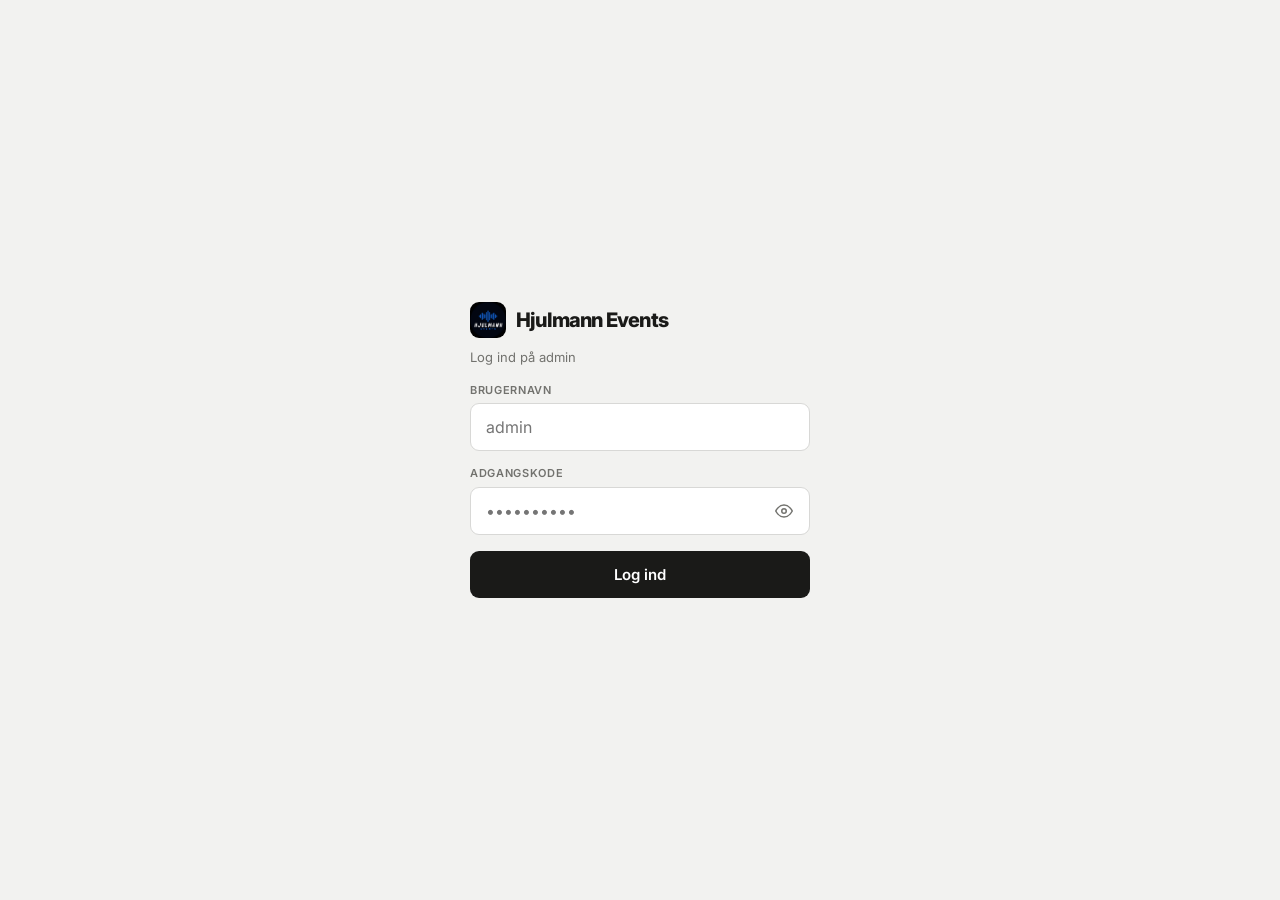
<file: admin.html>
<!doctype html>
<html lang="da">
<head>
<meta charset="utf-8" />
<meta name="viewport" content="width=device-width,initial-scale=1,maximum-scale=1,minimum-scale=1,user-scalable=no,viewport-fit=cover" />
<title>Hjulmann Events</title>
<link rel="apple-touch-icon" href="logo.png" />
<link rel="icon" href="logo.png" type="image/png" />
<meta name="apple-mobile-web-app-capable" content="yes" />
<meta name="apple-mobile-web-app-status-bar-style" content="black-translucent" />
<meta name="apple-mobile-web-app-title" content="Hjulmann Events" />
<link rel="preconnect" href="https://fonts.googleapis.com">
<link rel="stylesheet" href="https://fonts.googleapis.com/css2?family=Inter:wght@400;500;600;700;800&display=swap">

<style>
*,*::before,*::after{box-sizing:border-box;margin:0;padding:0;}
:root{
  --bg:#f2f2f0;
  --surface:#ffffff;
  --surface2:#f8f8f7;
  --border:#e8e8e6;
  --border2:#d8d8d6;
  --text:#1a1a18;
  --text2:#3a3a38;
  --muted:#72726e;
  --muted2:#adadaa;
  --accent:#1a1a18;
  --accent2:#2e2e2c;
  --green:#059669;
  --green-bg:#ecfdf5;
  --green-border:#a7f3d0;
  --red:#dc2626;
  --red-bg:#fef2f2;
  --red-border:#fecaca;
  --blue:#2563eb;
  --shadow-sm:0 1px 3px rgba(0,0,0,.06),0 1px 2px rgba(0,0,0,.04);
  --shadow:0 4px 12px rgba(0,0,0,.08),0 1px 3px rgba(0,0,0,.05);
  --shadow-lg:0 12px 40px rgba(0,0,0,.12),0 4px 12px rgba(0,0,0,.06);
  --radius:14px;
  --radius-sm:9px;
  --radius-xs:6px;
}
html{-webkit-tap-highlight-color:transparent;overflow-x:hidden;}
body{font-family:'Inter',system-ui,sans-serif;background:var(--bg);color:var(--text);font-size:14px;line-height:1.5;min-height:100vh;-webkit-font-smoothing:antialiased;overflow-x:hidden;touch-action:pan-y;-webkit-user-select:none;user-select:none;}

/* ── Lock ── */
#lock{position:fixed;inset:0;background:var(--bg);display:flex;align-items:center;justify-content:center;z-index:9999;padding:24px;}
#lock-box{width:100%;max-width:340px;display:flex;flex-direction:column;gap:14px;}
#lock-logo-wrap{display:flex;align-items:center;gap:10px;margin-bottom:4px;}
#lock-logo-img{width:36px;height:36px;border-radius:9px;}
#lock-logo{font-size:20px;font-weight:800;letter-spacing:-.04em;}
#lock-sub{font-size:13px;color:var(--muted);margin-top:-8px;}
.lock-field{display:flex;flex-direction:column;gap:5px;}
.lock-field label{font-size:11px;font-weight:600;color:var(--muted);letter-spacing:.06em;text-transform:uppercase;}
#lock-user,#lock-input{background:var(--surface);border:1.5px solid var(--border2);border-radius:var(--radius-sm);padding:13px 15px;font-size:16px;font-family:inherit;outline:none;width:100%;color:var(--text);transition:border-color .15s;}
#lock-user:focus,#lock-input:focus{border-color:var(--accent);}
#lock-err{color:var(--red);font-size:12px;display:none;background:var(--red-bg);padding:9px 12px;border-radius:var(--radius-xs);border:1px solid var(--red-border);}
#lock-btn{background:var(--accent);color:#fff;border:none;border-radius:var(--radius-sm);padding:14px;font-size:15px;font-weight:600;cursor:pointer;font-family:inherit;transition:background .15s;margin-top:2px;}
#lock-btn:active{background:var(--accent2);}
#lock-pw-wrap{position:relative;display:flex;align-items:center;}
#lock-pw-wrap #lock-input{padding-right:46px;}
#lock-eye{position:absolute;right:13px;background:none;border:none;cursor:pointer;color:var(--muted);padding:4px;display:flex;align-items:center;}

/* ── Header ── */
header{padding:0 max(16px,env(safe-area-inset-right)) 0 max(16px,env(safe-area-inset-left));padding-top:max(env(safe-area-inset-top),16px);display:flex;align-items:center;justify-content:space-between;min-height:calc(52px + max(env(safe-area-inset-top),16px));position:sticky;top:0;background:rgba(242,242,240,.96);backdrop-filter:blur(20px);-webkit-backdrop-filter:blur(20px);z-index:20;border-bottom:1px solid var(--border);}
.logo-wrap{display:flex;align-items:center;gap:8px;}
.logo-img{width:26px;height:26px;border-radius:7px;}
.logo{font-size:14px;font-weight:700;letter-spacing:-.025em;}
.logo span{color:var(--muted);font-weight:400;}
.header-actions{display:flex;gap:6px;flex-shrink:0;}

/* ── Tabs ── */
.tabs{display:flex;padding:0 16px;border-bottom:1px solid var(--border);background:rgba(242,242,240,.96);backdrop-filter:blur(20px);-webkit-backdrop-filter:blur(20px);position:sticky;top:calc(52px + max(env(safe-area-inset-top),16px));z-index:19;}
.tab-btn{padding:10px 11px;font-size:13px;font-weight:500;color:var(--muted);border:none;background:none;cursor:pointer;border-bottom:2px solid transparent;margin-bottom:-1px;display:flex;align-items:center;gap:5px;font-family:inherit;transition:color .15s;}
.tab-btn.active{color:var(--text);border-bottom-color:var(--text);}
.badge{border-radius:100px;font-size:10px;font-weight:700;min-width:17px;height:17px;display:inline-flex;align-items:center;justify-content:center;padding:0 5px;}
.badge-dark{background:var(--text);color:#fff;}
.badge-muted{background:var(--border);color:var(--muted);}

/* ── Main ── */
main{padding:16px;padding-bottom:calc(32px + max(env(safe-area-inset-bottom),16px));max-width:860px;width:100%;margin:0 auto;}
.tab-panel{display:none;}
.tab-panel.active{display:block;}

/* ── Buttons ── */
.btn{background:var(--surface);border:1px solid var(--border);color:var(--text);padding:9px 14px;border-radius:var(--radius-sm);font-size:13px;font-weight:500;cursor:pointer;display:inline-flex;align-items:center;gap:5px;font-family:inherit;transition:background .12s,border-color .12s;box-shadow:var(--shadow-sm);}
.btn:active{background:var(--surface2);}
.btn-dark{background:var(--accent);color:#fff;border-color:var(--accent);box-shadow:0 2px 8px rgba(0,0,0,.18);}
.btn-dark:active{background:var(--accent2);}
.btn-sm{padding:7px 12px;font-size:12px;border-radius:var(--radius-xs);}
.btn-ghost{border-color:transparent;background:none;box-shadow:none;}
.btn-ghost:active{background:var(--surface2);}
.btn-danger{color:var(--red);background:var(--red-bg);border-color:var(--red-border);box-shadow:none;}
.btn-green{color:var(--green);background:var(--green-bg);border-color:var(--green-border);box-shadow:none;}

/* ── Stat cards ── */
.stat-grid{display:grid;grid-template-columns:repeat(3,1fr);gap:10px;margin-bottom:20px;}
.stat-card{background:var(--surface);border:1px solid var(--border);border-radius:var(--radius);padding:18px 18px 16px;box-shadow:var(--shadow-sm);}
.stat-card .s-icon{font-size:20px;margin-bottom:10px;}
.stat-card .val{font-size:28px;font-weight:800;letter-spacing:-.05em;line-height:1;}
.stat-card .lbl{font-size:11px;color:var(--muted);margin-top:5px;font-weight:500;}
.stat-card.accent{background:var(--accent);color:#fff;border-color:var(--accent);box-shadow:0 4px 16px rgba(0,0,0,.2);}
.stat-card.accent .lbl{color:rgba(255,255,255,.5);}

/* ── Next event hero ── */
.next-hero{background:var(--accent);color:#fff;border-radius:var(--radius);padding:20px;margin-bottom:18px;cursor:pointer;box-shadow:0 4px 20px rgba(0,0,0,.2);display:flex;justify-content:space-between;align-items:center;gap:12px;transition:transform .12s;}
.next-hero:active{transform:scale(.99);}
.next-hero .nh-eyebrow{font-size:10px;font-weight:700;letter-spacing:.1em;text-transform:uppercase;opacity:.5;margin-bottom:7px;}
.next-hero .nh-name{font-size:19px;font-weight:800;letter-spacing:-.03em;margin-bottom:4px;}
.next-hero .nh-sub{font-size:13px;opacity:.6;}
.next-hero .nh-right{text-align:right;flex-shrink:0;}
.next-hero .nh-days{font-size:36px;font-weight:800;letter-spacing:-.05em;line-height:1;}
.next-hero .nh-days-lbl{font-size:10px;opacity:.5;margin-top:1px;}
.next-hero .nh-price{font-size:13px;opacity:.65;margin-top:8px;}

/* ── Section header ── */
.section-head{font-size:11px;font-weight:700;color:var(--muted);letter-spacing:.08em;text-transform:uppercase;margin-bottom:10px;}

/* ── Toolbar ── */
.toolbar{display:flex;align-items:center;gap:8px;margin-bottom:14px;flex-wrap:wrap;}
.toolbar-left{flex:1;display:flex;align-items:center;gap:7px;}
.search-wrap{position:relative;}
.search-icon{position:absolute;left:11px;top:50%;transform:translateY(-50%);color:var(--muted2);pointer-events:none;font-size:14px;}
.search-wrap input{background:var(--surface);border:1px solid var(--border);border-radius:var(--radius-sm);padding:8px 11px 8px 32px;font-size:14px;font-family:inherit;color:var(--text);outline:none;width:190px;box-shadow:var(--shadow-sm);}
.search-wrap input:focus{border-color:var(--accent);}
.filter-select{background:var(--surface);border:1px solid var(--border);border-radius:var(--radius-sm);padding:8px 11px;font-size:14px;font-family:inherit;color:var(--text);outline:none;appearance:none;cursor:pointer;box-shadow:var(--shadow-sm);}
.inq-count-lbl{font-size:12px;color:var(--muted);margin-left:auto;}

/* ── Inquiry cards ── */
.inq-card{background:var(--surface);border:1px solid var(--border);border-radius:var(--radius);margin-bottom:10px;overflow:hidden;box-shadow:var(--shadow-sm);transition:box-shadow .15s;}
.inq-card.unread{border-left:3px solid var(--text);}
.inq-header{padding:16px;cursor:pointer;}
.inq-top{display:flex;align-items:flex-start;justify-content:space-between;gap:8px;margin-bottom:8px;}
.inq-name{font-weight:700;font-size:16px;letter-spacing:-.025em;}
.inq-time{font-size:11px;color:var(--muted2);flex-shrink:0;margin-top:2px;}
.inq-badges{display:flex;gap:5px;align-items:center;flex-wrap:wrap;margin-bottom:10px;}
.pill{font-size:10px;font-weight:700;padding:3px 8px;border-radius:100px;border:1px solid var(--border);color:var(--muted);background:var(--surface2);letter-spacing:.04em;text-transform:uppercase;}
.pill.new{background:var(--text);color:#fff;border-color:var(--text);}
.inq-meta{display:grid;grid-template-columns:1fr 1fr;gap:8px;margin-bottom:12px;}
.inq-meta-item .lbl{font-size:10px;font-weight:600;color:var(--muted2);text-transform:uppercase;letter-spacing:.06em;}
.inq-meta-item .val{font-size:13px;font-weight:500;color:var(--text);margin-top:1px;}
.inq-actions{display:flex;gap:7px;padding-top:12px;border-top:1px solid var(--border);}
.inq-actions .btn{flex:1;justify-content:center;font-size:13px;}

.inq-body{display:none;border-top:1px solid var(--border);padding:16px;background:var(--surface2);}
.inq-body.open{display:block;}
.det-section{margin-bottom:16px;}
.det-section:last-child{margin-bottom:0;}
.det-section h4{font-size:10px;font-weight:700;color:var(--muted);letter-spacing:.08em;text-transform:uppercase;margin-bottom:10px;}
.det-grid{display:grid;grid-template-columns:1fr 1fr;gap:10px;}
.det-field label{font-size:10px;color:var(--muted2);font-weight:600;letter-spacing:.04em;text-transform:uppercase;}
.det-field .val{font-size:14px;font-weight:500;margin-top:2px;}
.det-field .val a{color:inherit;text-decoration:underline;text-underline-offset:3px;}
.msg-box{background:var(--surface);border:1px solid var(--border);border-radius:var(--radius-xs);padding:12px;font-size:13px;color:var(--text2);white-space:pre-wrap;line-height:1.6;}
.action-row{display:flex;gap:7px;padding-top:14px;border-top:1px solid var(--border);align-items:center;flex-wrap:wrap;}
.price-wrap{margin-left:auto;display:flex;align-items:center;gap:6px;}
.price-wrap label{font-size:12px;color:var(--muted);}
.price-input{background:var(--surface);border:1px solid var(--border);border-radius:var(--radius-xs);padding:6px 10px;font-size:13px;font-family:inherit;color:var(--text);outline:none;width:85px;text-align:right;}
.price-input:focus{border-color:var(--text);}

/* ── Events table ── */
.evt-table{background:var(--surface);border:1px solid var(--border);border-radius:var(--radius);overflow:hidden;box-shadow:var(--shadow-sm);}
.evt-table-head{display:grid;grid-template-columns:88px 1fr 90px 100px 88px;padding:10px 16px;border-bottom:1px solid var(--border);background:var(--surface2);}
.evt-table-head span{font-size:10px;font-weight:700;color:var(--muted2);letter-spacing:.07em;text-transform:uppercase;}
.evt-row{display:grid;grid-template-columns:88px 1fr 90px 100px 88px;padding:14px 16px;border-bottom:1px solid var(--border);cursor:pointer;align-items:center;transition:background .1s;}
.evt-row:last-child{border-bottom:none;}
.evt-row:active{background:var(--surface2);}
.evt-row .date{font-size:12px;color:var(--muted);font-variant-numeric:tabular-nums;}
.evt-row .ename{font-size:14px;font-weight:600;letter-spacing:-.01em;}
.evt-row .esub{font-size:11px;color:var(--muted);margin-top:1px;}
.evt-row .etype{font-size:12px;color:var(--muted);}
.evt-row .etime{font-size:12px;color:var(--muted);font-variant-numeric:tabular-nums;}
.evt-row .eprice{font-size:13px;font-weight:700;text-align:right;letter-spacing:-.02em;}

/* ── Event detail full page ── */
.evt-detail-page{position:fixed;inset:0;background:var(--bg);z-index:50;transform:translateX(100%);transition:transform .3s cubic-bezier(.4,0,.2,1);overflow-y:auto;-webkit-overflow-scrolling:touch;}
.evt-detail-page.open{transform:translateX(0);}
.edp-nav{position:sticky;top:0;padding:0 16px;padding-top:env(safe-area-inset-top);height:calc(52px + env(safe-area-inset-top));display:flex;align-items:center;justify-content:space-between;border-bottom:1px solid var(--border);background:rgba(242,242,240,.88);backdrop-filter:blur(16px);-webkit-backdrop-filter:blur(16px);z-index:2;}
.edp-back{display:flex;align-items:center;gap:6px;font-size:15px;font-weight:600;color:var(--text);background:none;border:none;cursor:pointer;padding:0;}
.edp-back svg{color:var(--blue);}
.edp-actions{display:flex;gap:7px;}
.edp-hero{padding:22px 20px 18px;border-bottom:1px solid var(--border);}
.edp-hero .type-pill{display:inline-block;font-size:10px;font-weight:700;letter-spacing:.08em;text-transform:uppercase;color:var(--muted);background:var(--surface2);border:1px solid var(--border);border-radius:100px;padding:3px 10px;margin-bottom:10px;}
.edp-hero h2{font-size:26px;font-weight:800;letter-spacing:-.04em;margin-bottom:4px;}
.edp-hero .loc{font-size:14px;color:var(--muted);}
.edp-stats{display:grid;grid-template-columns:repeat(3,1fr);gap:1px;background:var(--border);border-top:1px solid var(--border);border-bottom:1px solid var(--border);}
.edp-stat{background:var(--surface);padding:14px 14px;display:flex;flex-direction:column;gap:3px;}
.edp-stat .s-lbl{font-size:10px;font-weight:700;letter-spacing:.07em;text-transform:uppercase;color:var(--muted2);}
.edp-stat .s-val{font-size:17px;font-weight:700;letter-spacing:-.025em;}
.edp-body{padding:16px;display:flex;flex-direction:column;gap:12px;}
.det-sec{background:var(--surface);border:1px solid var(--border);border-radius:var(--radius);overflow:hidden;box-shadow:var(--shadow-sm);}
.det-sec-head{padding:13px 16px;border-bottom:1px solid var(--border);background:var(--surface2);}
.det-sec-head h4{font-size:10px;font-weight:700;letter-spacing:.08em;text-transform:uppercase;color:var(--muted);}
.det-sec-body{padding:16px;display:grid;gap:13px;}
.nf{display:flex;flex-direction:column;gap:5px;}
.nf label{font-size:10px;color:var(--muted2);font-weight:700;letter-spacing:.06em;text-transform:uppercase;}
.nf .big-val{font-size:16px;font-weight:600;letter-spacing:-.015em;}
.nf input,.nf textarea{background:var(--surface2);border:1.5px solid var(--border);border-radius:var(--radius-xs);padding:10px 12px;font-size:16px;font-family:inherit;color:var(--text);outline:none;resize:none;width:100%;}
.nf input:focus,.nf textarea:focus{border-color:var(--accent);background:var(--surface);}
.two-col{display:grid;grid-template-columns:1fr 1fr;gap:10px;}
.edp-footer{padding:14px 16px;padding-bottom:calc(14px + env(safe-area-inset-bottom));display:flex;gap:8px;border-top:1px solid var(--border);background:var(--surface);position:sticky;bottom:0;}
.edp-footer .btn{flex:1;justify-content:center;padding:12px;}

/* ── Empty state ── */
.empty{text-align:center;padding:64px 24px;color:var(--muted);}
.empty .empty-icon{font-size:36px;margin-bottom:14px;opacity:.4;}
.empty h3{font-size:16px;font-weight:700;color:var(--text);margin-bottom:6px;}
.empty p{font-size:13px;line-height:1.5;}

/* ── Modal ── */
.overlay{position:fixed;inset:0;background:rgba(0,0,0,.45);z-index:100;display:none;align-items:flex-end;justify-content:center;padding:0;}
.overlay.open{display:flex;}
@media(min-width:600px){.overlay{align-items:center;padding:16px;}}
.modal{background:var(--surface);border-radius:var(--radius) var(--radius) 0 0;width:100%;max-width:520px;max-height:92vh;overflow-y:auto;box-shadow:var(--shadow-lg);padding-bottom:env(safe-area-inset-bottom);}
@media(min-width:600px){.modal{border-radius:var(--radius);}}
.modal-drag{width:36px;height:4px;background:var(--border2);border-radius:2px;margin:12px auto 0;}
@media(min-width:600px){.modal-drag{display:none;}}
.modal-head{padding:16px 20px 14px;border-bottom:1px solid var(--border);display:flex;align-items:center;justify-content:space-between;}
.modal-head h2{font-size:17px;font-weight:700;letter-spacing:-.025em;}
.modal-body{padding:18px 20px;display:grid;gap:12px;}
.modal-foot{padding:14px 20px;border-top:1px solid var(--border);display:flex;justify-content:flex-end;gap:8px;background:var(--surface2);}
.form-row{display:grid;grid-template-columns:1fr 1fr;gap:11px;}
.fg{display:flex;flex-direction:column;gap:5px;}
.fg.full{grid-column:1/-1;}
.fg label{font-size:10px;font-weight:700;color:var(--muted);letter-spacing:.07em;text-transform:uppercase;}
.fg input,.fg select,.fg textarea{background:var(--surface2);border:1.5px solid var(--border);border-radius:var(--radius-xs);padding:10px 12px;font-size:16px;font-family:inherit;color:var(--text);outline:none;appearance:none;resize:vertical;transition:border-color .15s;}
.fg input:focus,.fg select:focus,.fg textarea:focus{border-color:var(--accent);background:var(--surface);}

input,textarea,select,.msg-box,.val a{-webkit-user-select:text;user-select:text;}

/* ── Toast ── */
.toast{position:fixed;bottom:calc(28px + env(safe-area-inset-bottom));left:50%;transform:translateX(-50%) translateY(80px);background:var(--text);color:#fff;padding:11px 20px;border-radius:100px;font-size:13px;font-weight:600;z-index:200;transition:transform .22s cubic-bezier(.4,0,.2,1);pointer-events:none;box-shadow:var(--shadow-lg);white-space:nowrap;}
.toast.show{transform:translateX(-50%) translateY(0);}

/* ── Responsive ── */
@media(max-width:680px){
  .stat-grid{grid-template-columns:1fr 1fr;}
  .stat-grid .stat-card:last-child{grid-column:1/-1;}
  .two-col{grid-template-columns:1fr;}
  .evt-table-head,.evt-row{grid-template-columns:70px 1fr 80px;}
  .evt-table-head span:nth-child(n+4),.evt-row>*:nth-child(n+4){display:none;}
  main,header,.tabs{padding-left:16px;padding-right:16px;}
  .search-wrap input{width:150px;}
  .det-grid{grid-template-columns:1fr;}
  .form-row{grid-template-columns:1fr;}
  .modal-body{padding:16px;}
  .modal-head{padding:14px 16px 12px;}
  .modal-foot{padding:12px 16px;}
}
</style>

<!-- Lock screen -->
<div id="lock">
  <div id="lock-box">
    <div id="lock-logo-wrap">
      <img src="logo.png" id="lock-logo-img" />
      <div id="lock-logo">Hjulmann Events</div>
    </div>
    <p id="lock-sub">Log ind på admin</p>
    <div class="lock-field">
      <label>Brugernavn</label>
      <input id="lock-user" type="text" placeholder="admin" onkeydown="if(event.key==='Enter')document.getElementById('lock-input').focus()" autocomplete="username" autocorrect="off" autocapitalize="none" spellcheck="false" />
    </div>
    <div class="lock-field">
      <label>Adgangskode</label>
      <div id="lock-pw-wrap">
        <input id="lock-input" type="password" placeholder="••••••••••" onkeydown="if(event.key==='Enter')checkPw()" autocomplete="current-password" autocorrect="off" autocapitalize="none" spellcheck="false" />
        <button id="lock-eye" type="button" onclick="var i=document.getElementById('lock-input');i.type=i.type==='password'?'text':'password';this.innerHTML=i.type==='password'?'<svg width=18 height=18 viewBox=\'0 0 24 24\' fill=\'none\' stroke=\'currentColor\' stroke-width=\'2\'><path d=\'M1 12s4-8 11-8 11 8 11 8-4 8-11 8-11-8-11-8z\'/><circle cx=\'12\' cy=\'12\' r=\'3\'/></svg>':'<svg width=18 height=18 viewBox=\'0 0 24 24\' fill=\'none\' stroke=\'currentColor\' stroke-width=\'2\'><path d=\'M17.94 17.94A10.07 10.07 0 0112 20c-7 0-11-8-11-8a18.45 18.45 0 015.06-5.94M9.9 4.24A9.12 9.12 0 0112 4c7 0 11 8 11 8a18.5 18.5 0 01-2.16 3.19m-6.72-1.07a3 3 0 11-4.24-4.24\'/><line x1=\'1\' y1=\'1\' x2=\'23\' y2=\'23\'/></svg>';" aria-label="Vis adgangskode">
          <svg width="18" height="18" viewBox="0 0 24 24" fill="none" stroke="currentColor" stroke-width="2"><path d="M1 12s4-8 11-8 11 8 11 8-4 8-11 8-11-8-11-8z"/><circle cx="12" cy="12" r="3"/></svg>
        </button>
      </div>
    </div>
    <div id="lock-err">Forkert brugernavn eller adgangskode</div>
    <button id="lock-btn" onclick="checkPw()">Log ind</button>
  </div>
</div>
<script>(function(){if(localStorage.getItem('hja')==='1')document.getElementById('lock').style.display='none';window.checkPw=function(){var u=document.getElementById('lock-user').value.trim();var p=document.getElementById('lock-input').value;if(u==='admin'&&p==='Alexander281i'){localStorage.setItem('hja','1');document.getElementById('lock').style.display='none';}else{var e=document.getElementById('lock-err');e.style.display='block';document.getElementById('lock-input').focus();}};})();</script>

<header>
  <div class="logo-wrap">
    <img src="logo.png" class="logo-img" />
    <div class="logo">Hjulmann <span>admin</span></div>
  </div>
  <div class="header-actions">
    <button class="btn btn-sm" onclick="openQuickModal()">⚡</button>
    <button class="btn btn-sm" onclick="openModal()">+ Forespørgsel</button>
    <button class="btn btn-dark btn-sm" onclick="openEvtModal()">+ Aftale</button>
  </div>
</header>

<div class="tabs">
  <button class="tab-btn active" onclick="switchTab('overblik',this)">Overblik</button>
  <button class="tab-btn" onclick="switchTab('forespoergsler',this)">Forespørgsler <span class="badge badge-dark" id="bf">0</span></button>
  <button class="tab-btn" onclick="switchTab('events',this)">Kommende <span class="badge badge-muted" id="be">0</span></button>
</div>

<main>
  <div class="tab-panel active" id="tab-overblik">
    <div class="stat-grid" id="stat-grid"></div>
    <div id="overview-list"></div>
  </div>

  <div class="tab-panel" id="tab-forespoergsler">
    <div class="toolbar">
      <div class="toolbar-left">
        <div class="search-wrap">
          <span class="search-icon">⌕</span>
          <input id="search-inq" placeholder="Søg navn, sted..." oninput="renderInquiries()" />
        </div>
        <select class="filter-select" id="filter-type" onchange="renderInquiries()">
          <option value="">Alle typer</option>
          <option>Bryllup</option><option>Fødselsdag</option><option>Konfirmation</option>
          <option>Firmafest</option><option>Privatfest</option><option>Andet</option>
        </select>
      </div>
      <span class="inq-count-lbl" id="inq-count"></span>
    </div>
    <div id="inq-list"></div>
  </div>

  <div class="tab-panel" id="tab-events">
    <div class="toolbar">
      <div class="toolbar-left">
        <div class="search-wrap">
          <span class="search-icon">⌕</span>
          <input id="search-evt" placeholder="Søg events..." oninput="renderEvents()" />
        </div>
      </div>
      <span class="inq-count-lbl" id="evt-count"></span>
    </div>
    <div id="evt-list"></div>
  </div>
</main>

<!-- Send tilbud modal -->
<div class="overlay" id="overlay-offer" onclick="if(event.target.id==='overlay-offer')closeOfferModal()">
  <div class="modal">
    <div class="modal-drag"></div>
    <div class="modal-head">
      <h2>Send tilbud til kunde</h2>
      <button class="btn btn-ghost btn-sm" onclick="closeOfferModal()">✕</button>
    </div>
    <div class="modal-body">
      <div class="fg"><label>Kunde</label><div id="offer-to" style="font-size:14px;font-weight:600;padding:4px 0;"></div></div>
      <div class="fg"><label>Pris (kr) *</label><input id="offer-price" type="number" placeholder="0" oninput="updateOfferMsg()" /></div>
      <div class="fg"><label>Besked til kunden</label><textarea id="offer-msg" rows="4" placeholder="Hej! Tak for din forespørgsel. Jeg kan tilbyde dig..."></textarea></div>
    </div>
    <div class="modal-foot">
      <button class="btn" onclick="closeOfferModal()">Annuller</button>
      <button class="btn btn-dark" onclick="sendOffer()">Åbn mail →</button>
    </div>
  </div>
</div>

<!-- Hurtig aftale modal -->
<div class="overlay" id="overlay-quick" onclick="if(event.target.id==='overlay-quick')closeQuickModal()">
  <div class="modal">
    <div class="modal-drag"></div>
    <div class="modal-head">
      <h2>⚡ Hurtig aftale</h2>
      <button class="btn btn-ghost btn-sm" onclick="closeQuickModal()">✕</button>
    </div>
    <div class="modal-body">
      <div class="fg"><label>Dato *</label><input id="q-date" type="date" /></div>
      <div class="fg"><label>Sted</label><input id="q-location" placeholder="By / venue" /></div>
      <div class="fg"><label>Honorar (kr)</label><input id="q-price" type="number" placeholder="0" /></div>
    </div>
    <div class="modal-foot">
      <button class="btn" onclick="closeQuickModal()">Annuller</button>
      <button class="btn btn-dark" onclick="addQuickEvent()">Opret</button>
    </div>
  </div>
</div>

<!-- Forespørgsel modal -->
<div class="overlay" id="overlay" onclick="overlayClick(event)">
  <div class="modal">
    <div class="modal-drag"></div>
    <div class="modal-head">
      <h2>Ny forespørgsel</h2>
      <button class="btn btn-ghost btn-sm" onclick="closeModal()">✕</button>
    </div>
    <div class="modal-body">
      <div class="form-row">
        <div class="fg"><label>Navn *</label><input id="m-name" placeholder="Fuldt navn" /></div>
        <div class="fg"><label>Email</label><input id="m-email" type="email" placeholder="din@email.dk" /></div>
      </div>
      <div class="form-row">
        <div class="fg"><label>Telefon</label><input id="m-phone" type="tel" placeholder="12 34 56 78" /></div>
        <div class="fg"><label>Eventtype</label><select id="m-type"><option>Bryllup</option><option>Fødselsdag</option><option>Konfirmation</option><option>Firmafest</option><option>Privatfest</option><option>Andet</option></select></div>
      </div>
      <div class="form-row">
        <div class="fg"><label>Dato</label><input id="m-date" type="date" /></div>
        <div class="fg"><label>Antal gæster</label><select id="m-guests"><option>0-50</option><option>50-100</option><option>100-200</option><option>200-400</option><option>400+</option></select></div>
      </div>
      <div class="fg full"><label>By / Venue</label><input id="m-location" placeholder="F.eks. Roskilde, Næstved..." /></div>
      <div class="fg full"><label>Besked</label><textarea id="m-msg" rows="3" placeholder="Tema, musikønsker, særlige øjeblikke..."></textarea></div>
    </div>
    <div class="modal-foot">
      <button class="btn" onclick="closeModal()">Annuller</button>
      <button class="btn btn-dark" onclick="addInquiry()">Tilføj forespørgsel</button>
    </div>
  </div>
</div>

<!-- Ny aftale modal -->
<div class="overlay" id="overlay-evt" onclick="overlayEvtClick(event)">
  <div class="modal">
    <div class="modal-drag"></div>
    <div class="modal-head">
      <h2>Ny aftale</h2>
      <button class="btn btn-ghost btn-sm" onclick="closeEvtModal()">✕</button>
    </div>
    <div class="modal-body">
      <div class="form-row">
        <div class="fg"><label>Navn *</label><input id="e-name" placeholder="Kundens navn" /></div>
        <div class="fg"><label>Eventtype</label><select id="e-type"><option>Bryllup</option><option>Fødselsdag</option><option>Konfirmation</option><option>Firmafest</option><option>Privatfest</option><option>Andet</option></select></div>
      </div>
      <div class="form-row">
        <div class="fg"><label>Dato *</label><input id="e-date" type="date" /></div>
        <div class="fg"><label>Antal gæster</label><select id="e-guests"><option>0-50</option><option>50-100</option><option>100-200</option><option>200-400</option><option>400+</option></select></div>
      </div>
      <div class="form-row">
        <div class="fg"><label>Starttid</label><input id="e-start" type="time" /></div>
        <div class="fg"><label>Sluttid</label><input id="e-end" type="time" /></div>
      </div>
      <div class="fg full"><label>Sted</label><input id="e-location" placeholder="By / venue" /></div>
      <div class="form-row">
        <div class="fg"><label>Honorar (kr)</label><input id="e-price" type="number" placeholder="0" /></div>
        <div class="fg"><label>Telefon</label><input id="e-phone" type="tel" placeholder="12 34 56 78" /></div>
      </div>
      <div class="fg full"><label>Email</label><input id="e-email" type="email" placeholder="kunde@email.dk" /></div>
    </div>
    <div class="modal-foot">
      <button class="btn" onclick="closeEvtModal()">Annuller</button>
      <button class="btn btn-dark" onclick="addEvent()">Opret aftale</button>
    </div>
  </div>
</div>

<div class="toast" id="toast"></div>

<!-- Event detail full page -->
<div class="evt-detail-page" id="evt-detail-page">
  <nav class="edp-nav">
    <button class="edp-back" onclick="closeEvtPage()">
      <svg width="20" height="20" viewBox="0 0 24 24" fill="none" stroke="currentColor" stroke-width="2.5"><path d="M19 12H5M12 5l-7 7 7 7"/></svg>
      Kommende
    </button>
    <div class="edp-actions" id="edp-actions"></div>
  </nav>
  <div id="edp-content"></div>
</div>

<script>
const SB_URL='https://sitfbsxwlxxxaacgaytl.supabase.co';
const SB_KEY='sb_publishable_ygZnlLYEjniY1MiDoSjYQA_Wp-o-zML';
const SB_H={'apikey':SB_KEY,'Authorization':'Bearer '+SB_KEY,'Content-Type':'application/json'};

async function sbGet(path){try{const r=await fetch(SB_URL+path,{headers:SB_H});return r.ok?r.json():[];}catch{return[];}}
async function sbPost(path,body){return fetch(SB_URL+path,{method:'POST',headers:{...SB_H,'Prefer':'return=representation'},body:JSON.stringify(body)});}
async function sbPatch(path,body){return fetch(SB_URL+path,{method:'PATCH',headers:{...SB_H,'Prefer':'return=representation'},body:JSON.stringify(body)});}
async function sbDelete(path){return fetch(SB_URL+path,{method:'DELETE',headers:SB_H});}

let data={inquiries:[],events:[]},openEvtId=null;

function uid(){return Math.random().toString(36).slice(2,10);}
function fmtDate(s,long){if(!s)return'–';const d=new Date(s+'T00:00:00');return long?d.toLocaleDateString('da-DK',{weekday:'long',day:'numeric',month:'long',year:'numeric'}):d.toLocaleDateString('da-DK',{day:'numeric',month:'short',year:'numeric'});}
function timeAgo(iso){const diff=Date.now()-new Date(iso).getTime();const h=Math.floor(diff/3600000);if(h<1)return'Lige nu';if(h<24)return h+'t siden';const d=Math.floor(h/24);return d===1?'I går':d+' dage siden';}
function daysUntil(s){if(!s)return null;const d=new Date(s+'T00:00:00');const t=new Date();t.setHours(0,0,0,0);return Math.round((d-t)/(86400000));}

function renderOverview(){
  const rev=data.events.reduce((s,e)=>s+(parseFloat(e.price)||0),0);
  const unread=data.inquiries.filter(i=>i.unread).length;
  const sorted=[...data.events].sort((a,b)=>(a.date||'').localeCompare(b.date||''));
  const next=sorted.find(e=>(daysUntil(e.date)??-1)>=0);

  document.getElementById('stat-grid').innerHTML=`
    <div class="stat-card accent">
      <div class="val">${data.events.length}</div>
      <div class="lbl">Kommende events</div>
    </div>
    <div class="stat-card">
      <div class="val">${data.inquiries.length}${unread?` <sup style="font-size:12px;color:var(--muted);font-weight:700"> +${unread}</sup>`:''}</div>
      <div class="lbl">Forespørgsler${unread?' · '+unread+' nye':''}</div>
    </div>
    <div class="stat-card">
      <div class="val" style="font-size:${rev>99999?'17px':rev>9999?'22px':'28px'}">${rev?rev.toLocaleString('da-DK')+' kr':'–'}</div>
      <div class="lbl">Samlet honorar</div>
    </div>
  `;

  const ovl=document.getElementById('overview-list');
  if(!sorted.length){
    ovl.innerHTML='<div class="empty"><div class="empty-icon">🎵</div><h3>Ingen kommende events</h3><p>Opret din første aftale med + Ny aftale.</p></div>';
    return;
  }

  let heroHtml='';
  if(next){
    const days=daysUntil(next.date);
    heroHtml=`
      <div class="next-hero" onclick="goToEvent('${next.id}')">
        <div>
          <div class="nh-eyebrow">Næste event</div>
          <div class="nh-name">${next.name}</div>
          <div class="nh-sub">${fmtDate(next.date)}${next.location?' · '+next.location:''}</div>
        </div>
        <div class="nh-right">
          <div class="nh-days">${days===0?'Nu':days}</div>
          <div class="nh-days-lbl">${days===0?'':'dage'}</div>
          <div class="nh-price">${next.price?parseFloat(next.price).toLocaleString('da-DK')+' kr':'–'}</div>
        </div>
      </div>
    `;
  }

  ovl.innerHTML=heroHtml+`
    <div class="section-head">Alle kommende</div>
    <div class="evt-table">
      <div class="evt-table-head"><span>Dato</span><span>Navn</span><span>Type</span><span>Tid</span><span style="text-align:right">Honorar</span></div>
      ${sorted.map(ev=>`
        <div class="evt-row" onclick="goToEvent('${ev.id}')">
          <div class="date">${fmtDate(ev.date)}</div>
          <div><div class="ename">${ev.name}</div><div class="esub">${ev.location||''}</div></div>
          <div class="etype">${ev.type||'–'}</div>
          <div class="etime">${ev.startTime||'–'}${ev.endTime?'–'+ev.endTime:''}</div>
          <div class="eprice">${ev.price?parseFloat(ev.price).toLocaleString('da-DK')+' kr':'–'}</div>
        </div>
      `).join('')}
    </div>
  `;
}

function goToEvent(id){openEvtId=id;switchTab('events',document.querySelectorAll('.tab-btn')[2]);renderEvents();}

function inqStatusBadge(s){
  if(s==='offer_sent')return'<span class="pill" style="background:#fef3c7;border-color:#fde68a;color:#92400e;">⏳ Afventer svar</span>';
  return'<span class="pill new">NY</span>';
}

function renderInquiries(){
  const list=document.getElementById('inq-list');
  const q=(document.getElementById('search-inq').value||'').toLowerCase();
  const ft=document.getElementById('filter-type').value;
  const items=data.inquiries.filter(i=>(!q||(i.name+i.email+(i.location||'')).toLowerCase().includes(q))&&(!ft||i.type===ft));
  document.getElementById('bf').textContent=data.inquiries.filter(i=>i.unread||i.status==='offer_sent').length||data.inquiries.length||'0';
  document.getElementById('inq-count').textContent=items.length+' vist';
  if(!items.length){
    list.innerHTML=`<div class="empty"><div class="empty-icon">📬</div><h3>${data.inquiries.length?'Ingen resultater':'Ingen forespørgsler endnu'}</h3><p>${data.inquiries.length?'Prøv et andet søgeord.':'De vises her når nogen sender en fra hjemmesiden.'}</p></div>`;
    return;
  }
  list.innerHTML=items.map(inq=>{
    const offerSent=inq.status==='offer_sent';
    return`
    <div class="inq-card${inq.unread&&!offerSent?' unread':''}" id="card-${inq.id}">
      <div class="inq-header" onclick="openInq('${inq.id}')">
        <div class="inq-top">
          <div class="inq-name">${inq.name}</div>
          <div class="inq-time">${timeAgo(inq.received)}</div>
        </div>
        <div class="inq-badges">
          ${offerSent?inqStatusBadge('offer_sent'):inq.unread?'<span class="pill new">NY</span>':''}
          ${inq.type?`<span class="pill">${inq.type}</span>`:''}
          ${offerSent&&inq.price?`<span class="pill" style="font-weight:700">${parseFloat(inq.price).toLocaleString('da-DK')} kr</span>`:''}
        </div>
        <div class="inq-meta">
          ${inq.date?`<div class="inq-meta-item"><div class="lbl">Dato</div><div class="val">${fmtDate(inq.date)}</div></div>`:''}
          ${inq.location?`<div class="inq-meta-item"><div class="lbl">Sted</div><div class="val">${inq.location}</div></div>`:''}
          ${inq.guests?`<div class="inq-meta-item"><div class="lbl">Gæster</div><div class="val">${inq.guests}</div></div>`:''}
          ${inq.email?`<div class="inq-meta-item"><div class="lbl">Email</div><div class="val">${inq.email}</div></div>`:''}
        </div>
        <div class="inq-actions" onclick="event.stopPropagation()">
          ${offerSent
            ?`<button class="btn btn-dark btn-sm" onclick="confirmInq('${inq.id}')">✓ Kunde godkendt</button>
               <button class="btn btn-sm btn-green" onclick="openOfferModal('${inq.id}')">✉ Send igen</button>`
            :`<button class="btn btn-dark btn-sm" onclick="openOfferModal('${inq.id}')">✉ Send tilbud</button>`
          }
          <button class="btn btn-sm" onclick="archiveInq('${inq.id}')">Afvis</button>
        </div>
      </div>
      <div class="inq-body" id="qb-${inq.id}">
        <div class="det-section">
          <h4>Kundeoplysninger</h4>
          <div class="det-grid">
            <div class="det-field"><label>Navn</label><div class="val">${inq.name}</div></div>
            <div class="det-field"><label>Email</label><div class="val"><a href="mailto:${inq.email}">${inq.email||'–'}</a></div></div>
            <div class="det-field"><label>Telefon</label><div class="val">${inq.phone?`<a href="tel:${inq.phone}">${inq.phone}</a>`:'–'}</div></div>
            <div class="det-field"><label>By / Venue</label><div class="val">${inq.location||'–'}</div></div>
          </div>
        </div>
        <div class="det-section">
          <h4>Event</h4>
          <div class="det-grid">
            <div class="det-field"><label>Dato</label><div class="val">${fmtDate(inq.date,true)}</div></div>
            <div class="det-field"><label>Type</label><div class="val">${inq.type||'–'}</div></div>
            <div class="det-field"><label>Gæster</label><div class="val">${inq.guests||'–'}</div></div>
          </div>
        </div>
        ${inq.msg?`<div class="det-section"><h4>Besked</h4><div class="msg-box">${inq.msg}</div></div>`:''}
        <div class="action-row" style="flex-wrap:wrap;gap:8px;">
          ${offerSent
            ?`<button class="btn btn-dark" style="flex:1" onclick="confirmInq('${inq.id}')">✓ Kunde sagde ja — opret booking</button>`
            :`<button class="btn btn-dark" style="flex:1" onclick="openOfferModal('${inq.id}')">✉ Send tilbudspris</button>`
          }
          <button class="btn btn-sm btn-danger" onclick="archiveInq('${inq.id}')">Afvis</button>
        </div>
      </div>
    </div>
  `}).join('');
}

async function openInq(id){
  const q=data.inquiries.find(i=>i.id===id);
  if(q&&q.unread){q.unread=false;await sbPatch('/rest/v1/inquiries?id=eq.'+id,{unread:false});renderOverview();}
  document.getElementById('card-'+id)?.classList.remove('unread');
  document.getElementById('qb-'+id)?.classList.toggle('open');
}

function renderEvents(){
  const q=(document.getElementById('search-evt').value||'').toLowerCase();
  const items=[...data.events].filter(e=>!q||(e.name+(e.location||'')).toLowerCase().includes(q)).sort((a,b)=>(a.date||'').localeCompare(b.date||''));
  document.getElementById('be').textContent=data.events.length;
  document.getElementById('evt-count').textContent=items.length+' events';
  const list=document.getElementById('evt-list');
  if(!items.length){list.innerHTML='<div class="empty"><div class="empty-icon">📅</div><h3>Ingen kommende events</h3><p>Brug + Ny aftale til at oprette en booking.</p></div>';return;}
  list.innerHTML=`
    <div class="evt-table">
      <div class="evt-table-head"><span>Dato</span><span>Navn</span><span>Type</span><span>Tid</span><span style="text-align:right">Honorar</span></div>
      ${items.map(ev=>`
        <div class="evt-row" onclick="openEvtDetail('${ev.id}')">
          <div class="date">${fmtDate(ev.date)}</div>
          <div><div class="ename">${ev.name}</div><div class="esub">${ev.location||''}</div></div>
          <div class="etype">${ev.type||'–'}</div>
          <div class="etime">${ev.startTime||'–'}${ev.endTime?'–'+ev.endTime:''}</div>
          <div class="eprice">${ev.price?parseFloat(ev.price).toLocaleString('da-DK')+' kr':'–'}</div>
        </div>
      `).join('')}
    </div>
  `;
  if(openEvtId){const ev=data.events.find(e=>e.id===openEvtId);if(ev)openEvtPage(openEvtId);}
}

function openEvtDetail(id){openEvtPage(id);}

function openEvtPage(id){
  const ev=data.events.find(e=>e.id===id);if(!ev)return;
  openEvtId=id;
  document.getElementById('edp-actions').innerHTML=`
    <button class="btn btn-sm btn-green" onclick="doneEvent('${ev.id}')">✓ Afholdt</button>
    <button class="btn btn-sm btn-danger" onclick="rmEvent('${ev.id}')">Slet</button>
  `;
  document.getElementById('edp-content').innerHTML=`
    <div class="edp-hero">
      <div class="type-pill">${ev.type||'Event'}</div>
      <h2>${ev.name}</h2>
      <div class="loc">${ev.location||'–'}</div>
    </div>
    <div class="edp-stats">
      <div class="edp-stat"><div class="s-lbl">Dato</div><div class="s-val">${fmtDate(ev.date)}</div></div>
      <div class="edp-stat"><div class="s-lbl">Tid</div><div class="s-val">${ev.startTime||'–'}${ev.endTime?'–'+ev.endTime:''}</div></div>
      <div class="edp-stat"><div class="s-lbl">Honorar</div><div class="s-val" id="edp-price-val">${ev.price?parseFloat(ev.price).toLocaleString('da-DK')+' kr':'–'}</div></div>
    </div>
    <div class="edp-body">
      <div class="det-sec">
        <div class="det-sec-head"><h4>Event detaljer</h4></div>
        <div class="det-sec-body">
          <div class="nf"><label>Dato</label><div class="big-val">${fmtDate(ev.date,true)}</div></div>
          <div class="two-col">
            <div class="nf"><label>Starttid</label><input type="time" value="${ev.startTime||''}" onchange="updEv('${ev.id}','startTime',this.value)" /></div>
            <div class="nf"><label>Sluttid</label><input type="time" value="${ev.endTime||''}" onchange="updEv('${ev.id}','endTime',this.value)" /></div>
          </div>
          <div class="nf"><label>Adresse</label><input value="${ev.address||''}" onchange="updEv('${ev.id}','address',this.value)" placeholder="Vejnavn, postnr, by" /></div>
          <div class="nf"><label>Venue</label><input value="${ev.venue||''}" onchange="updEv('${ev.id}','venue',this.value)" placeholder="Salens navn" /></div>
          <div class="nf"><label>Honorar (kr)</label><input type="number" value="${ev.price||''}" onchange="updEv('${ev.id}','price',this.value);document.getElementById('edp-price-val').textContent=this.value?parseFloat(this.value).toLocaleString('da-DK')+' kr':'–'" placeholder="0" /></div>
          <div class="nf"><label>Antal gæster</label><div class="big-val">${ev.guests||'–'}</div></div>
        </div>
      </div>
      <div class="det-sec">
        <div class="det-sec-head"><h4>Kunde</h4></div>
        <div class="det-sec-body">
          <div class="nf"><label>Navn</label><div class="big-val">${ev.name}</div></div>
          <div class="nf"><label>Email</label><input value="${ev.email||''}" onchange="updEv('${ev.id}','email',this.value)" placeholder="Email" /></div>
          <div class="nf"><label>Telefon</label><input type="tel" value="${ev.phone||''}" onchange="updEv('${ev.id}','phone',this.value)" placeholder="12 34 56 78" /></div>
        </div>
      </div>
      <div class="det-sec">
        <div class="det-sec-head"><h4>Interne noter</h4></div>
        <div class="det-sec-body">
          <div class="nf"><textarea rows="5" onchange="updEv('${ev.id}','notes',this.value)" placeholder="Udstyr, parkering, musikønsker, særlige øjeblikke...">${ev.notes||''}</textarea></div>
        </div>
      </div>
    </div>
    <div style="height:80px"></div>
  `;
  requestAnimationFrame(()=>document.getElementById('evt-detail-page').classList.add('open'));
}

function closeEvtPage(){
  document.getElementById('evt-detail-page').classList.remove('open');
  openEvtId=null;renderEvents();
}

async function render(){await Promise.all([loadInquiries(),loadEvents()]);renderOverview();renderInquiries();renderEvents();}

async function loadInquiries(){
  try{
    const rows=await sbGet('/rest/v1/inquiries?select=*&order=received.desc');
    data.inquiries=rows.map(r=>({...r,unread:r.unread??true,price:r.price||''}));
  }catch{data.inquiries=[];}
}

async function loadEvents(){
  try{
    const rows=await sbGet('/rest/v1/events?select=*&order=date.asc');
    data.events=rows.map(r=>({...r,price:r.price||'',startTime:r.startTime||'',endTime:r.endTime||'',notes:r.notes||''}));
    // Migrate old localStorage events to Supabase (runs once)
    if(rows.length===0){
      try{
        const old=JSON.parse(localStorage.getItem('hjulmann-v5')||'{}');
        const legacy=(old.events||[]).filter(e=>e&&e.id&&e.name);
        if(legacy.length>0){
          await Promise.all(legacy.map(e=>sbPost('/rest/v1/events',{id:e.id,name:e.name,type:e.type||'',date:e.date||'',guests:e.guests||'',location:e.location||'',email:e.email||'',phone:e.phone||'',startTime:e.startTime||'',endTime:e.endTime||'',price:e.price||'',address:e.address||'',venue:e.venue||'',notes:e.notes||''})));
          data.events=legacy;
          localStorage.removeItem('hjulmann-v5');
          toast('✓ '+legacy.length+' events overført til sky');
        }
      }catch{}
    }
  }catch{data.events=[];}
}

async function confirmInq(id){
  const q=data.inquiries.find(i=>i.id===id);if(!q)return;
  const ev={id:uid(),name:q.name,type:q.type,date:q.date,guests:q.guests,location:q.location,email:q.email,phone:q.phone,address:'',venue:'',startTime:'',endTime:'',notes:'',price:q.price||''};
  await sbPost('/rest/v1/events',ev);
  data.events.push(ev);
  await sbDelete('/rest/v1/inquiries?id=eq.'+id);
  data.inquiries=data.inquiries.filter(i=>i.id!==id);
  renderOverview();renderInquiries();renderEvents();toast('✓ Booking bekræftet');
  switchTab('events',document.querySelectorAll('.tab-btn')[2]);
}

async function archiveInq(id){
  if(!confirm('Slet denne forespørgsel?'))return;
  await sbDelete('/rest/v1/inquiries?id=eq.'+id);
  data.inquiries=data.inquiries.filter(i=>i.id!==id);
  renderOverview();renderInquiries();toast('Forespørgsel slettet');
}

async function doneEvent(id){if(!confirm('Marker som afholdt og slet?'))return;await sbDelete('/rest/v1/events?id=eq.'+id);data.events=data.events.filter(e=>e.id!==id);openEvtId=null;closeEvtPage();renderOverview();renderEvents();toast('✓ Event afholdt');}
async function rmEvent(id){if(!confirm('Slet dette event?'))return;await sbDelete('/rest/v1/events?id=eq.'+id);data.events=data.events.filter(e=>e.id!==id);openEvtId=null;closeEvtPage();renderOverview();renderEvents();toast('Event slettet');}
async function updEv(id,key,val){const ev=data.events.find(e=>e.id===id);if(ev){ev[key]=val;await sbPatch('/rest/v1/events?id=eq.'+id,{[key]:val});renderOverview();}}
async function updInq(id,key,val){
  const q=data.inquiries.find(i=>i.id===id);
  if(q){q[key]=val;await sbPatch('/rest/v1/inquiries?id=eq.'+id,{[key]:val});}
}

function switchTab(name,btn){
  document.querySelectorAll('.tab-btn').forEach(b=>b.classList.remove('active'));
  document.querySelectorAll('.tab-panel').forEach(p=>p.classList.remove('active'));
  btn.classList.add('active');
  document.getElementById('tab-'+name).classList.add('active');
}

function openModal(){document.getElementById('overlay').classList.add('open');}
function closeModal(){document.getElementById('overlay').classList.remove('open');}
function overlayClick(e){if(e.target.id==='overlay')closeModal();}
function openEvtModal(){document.getElementById('overlay-evt').classList.add('open');}
function closeEvtModal(){document.getElementById('overlay-evt').classList.remove('open');}
function overlayEvtClick(e){if(e.target.id==='overlay-evt')closeEvtModal();}
let offerInqId=null,offerInqCache=null;
function buildOfferMsg(q,price){
  const p=price?parseFloat(price).toLocaleString('da-DK')+' kr':'______ kr';
  return`Hej ${q.name.split(' ')[0]}!\n\nTak for din forespørgsel — det lyder som et fedt event!\n\nJeg kan tilbyde dig DJ til jeres ${(q.type||'event').toLowerCase()}${q.date?' d. '+fmtDate(q.date):''}${q.location?' i '+q.location:''}.\n\nMin pris for aftenen er ${p}.\n\nSkriv endelig tilbage hvis du har spørgsmål eller vil booke — så laver vi det officielt.\n\nMed venlig hilsen\nAlexander Hjulmann\nHjulmann Events\ninfo@hjulmann-events.dk`;
}
function updateOfferMsg(){
  if(!offerInqCache)return;
  const price=document.getElementById('offer-price').value;
  document.getElementById('offer-msg').value=buildOfferMsg(offerInqCache,price);
}
function openOfferModal(id){
  const q=data.inquiries.find(i=>i.id===id);if(!q)return;
  offerInqId=id;offerInqCache=q;
  document.getElementById('offer-to').textContent=q.name+' · '+q.email;
  document.getElementById('offer-price').value=q.price||'';
  document.getElementById('offer-msg').value=buildOfferMsg(q,q.price||'');
  document.getElementById('overlay-offer').classList.add('open');
}
function closeOfferModal(){document.getElementById('overlay-offer').classList.remove('open');offerInqId=null;offerInqCache=null;}
function sendOffer(){
  const q=data.inquiries.find(i=>i.id===offerInqId);if(!q)return;
  const price=document.getElementById('offer-price').value;
  const msg=document.getElementById('offer-msg').value.trim();
  if(!price){alert('Udfyld prisen.');return;}
  updInq(offerInqId,'price',price);
  updInq(offerInqId,'status','offer_sent');
  q.price=price;q.status='offer_sent';
  const subject=encodeURIComponent('Tilbud fra Hjulmann Events');
  const body=encodeURIComponent(msg);
  const mailto=`mailto:${q.email}?subject=${subject}&body=${body}`;
  window.open(mailto,'_self');
  closeOfferModal();
  renderInquiries();renderOverview();
  toast('Tilbud sendt — afventer kundens svar');
}

function openQuickModal(){document.getElementById('q-date').value=new Date().toISOString().slice(0,10);document.getElementById('overlay-quick').classList.add('open');setTimeout(()=>document.getElementById('q-date').focus(),100);}
function closeQuickModal(){document.getElementById('overlay-quick').classList.remove('open');}
async function addQuickEvent(){
  const date=document.getElementById('q-date').value;
  if(!date){alert('Dato er påkrævet.');return;}
  const ev={id:uid(),name:'DJ job',type:'Firmafest',date,location:document.getElementById('q-location').value.trim(),price:document.getElementById('q-price').value,guests:'',email:'',phone:'',startTime:'',endTime:'',address:'',venue:'',notes:''};
  await sbPost('/rest/v1/events',ev);
  data.events.push(ev);
  closeQuickModal();toast('⚡ Aftale oprettet');
  ['q-location','q-price'].forEach(id=>document.getElementById(id).value='');
  renderOverview();renderEvents();
  switchTab('events',document.querySelectorAll('.tab-btn')[2]);
}

async function addInquiry(){
  const name=document.getElementById('m-name').value.trim();
  if(!name){alert('Navn er påkrævet.');return;}
  const inq={name,email:document.getElementById('m-email').value.trim(),phone:document.getElementById('m-phone').value.trim(),type:document.getElementById('m-type').value,date:document.getElementById('m-date').value,guests:document.getElementById('m-guests').value,location:document.getElementById('m-location').value.trim(),msg:document.getElementById('m-msg').value.trim(),unread:true,price:''};
  await sbPost('/rest/v1/inquiries',inq);
  closeModal();toast('Forespørgsel tilføjet');
  ['m-name','m-email','m-phone','m-date','m-location','m-msg'].forEach(id=>document.getElementById(id).value='');
  await render();
}

async function addEvent(){
  const name=document.getElementById('e-name').value.trim();
  const date=document.getElementById('e-date').value;
  if(!name||!date){alert('Navn og dato er påkrævet.');return;}
  const ev={id:uid(),name,type:document.getElementById('e-type').value,date,guests:document.getElementById('e-guests').value,location:document.getElementById('e-location').value.trim(),email:document.getElementById('e-email').value.trim(),phone:document.getElementById('e-phone').value.trim(),startTime:document.getElementById('e-start').value,endTime:document.getElementById('e-end').value,price:document.getElementById('e-price').value,address:'',venue:'',notes:''};
  await sbPost('/rest/v1/events',ev);
  data.events.push(ev);
  closeEvtModal();toast('✓ Aftale oprettet');
  ['e-name','e-date','e-start','e-end','e-location','e-price','e-phone','e-email'].forEach(id=>document.getElementById(id).value='');
  renderOverview();renderEvents();
  switchTab('events',document.querySelectorAll('.tab-btn')[2]);
}

function exportData(){
  const rows=[['Navn','Email','Telefon','Type','Dato','Gæster','Lokation','Besked','Pris']];
  [...data.inquiries,...data.events].forEach(r=>rows.push([r.name,r.email,r.phone,r.type,r.date,r.guests,r.location,r.msg||r.notes,(r.price||'')+' kr']));
  const csv=rows.map(r=>r.map(c=>'"'+(c||'').replace(/"/g,'""')+'"').join(',')).join('\n');
  const a=document.createElement('a');a.href='data:text/csv;charset=utf-8,﻿'+encodeURIComponent(csv);a.download='hjulmann.csv';a.click();
}

function toast(msg){const el=document.getElementById('toast');el.textContent=msg;el.classList.add('show');setTimeout(()=>el.classList.remove('show'),2400);}

function sendNotif(title,body){if('Notification' in window&&Notification.permission==='granted'){new Notification(title,{body,icon:'logo.png'});}}

async function enableNotifications(){
  if(!('Notification' in window)){toast('Notifikationer understøttes ikke');return;}
  if(Notification.permission==='granted'){toast('Notifikationer er allerede aktiveret ✓');return;}
  const p=await Notification.requestPermission();
  if(p==='granted'){toast('Notifikationer aktiveret ✓');renderNotifBanner();}
  else{toast('Notifikationer blev ikke tilladt');}
}

function renderNotifBanner(){
  const existing=document.getElementById('notif-banner');
  if(existing)existing.remove();
  if(!('Notification' in window)||Notification.permission==='granted')return;
  const banner=document.createElement('div');
  banner.id='notif-banner';
  banner.style.cssText='background:var(--surface);border:1px solid var(--border);border-radius:var(--radius);padding:14px 16px;margin-bottom:14px;display:flex;align-items:center;justify-content:space-between;gap:12px;box-shadow:var(--shadow-sm);';
  banner.innerHTML='<div><div style="font-size:13px;font-weight:600;">Få besked om nye forespørgsler</div><div style="font-size:12px;color:var(--muted);margin-top:2px;">Tryk for at aktivere notifikationer</div></div><button class="btn btn-dark btn-sm" onclick="enableNotifications()">Aktiver</button>';
  document.getElementById('tab-overblik').prepend(banner);
}

let prevInqCount=null;
async function pollInquiries(){
  const before=prevInqCount;
  await loadInquiries();
  if(before!==null&&data.inquiries.length>before){
    const newest=data.inquiries[0];
    sendNotif('Ny forespørgsel 🎉',newest?newest.name+(newest.date?' · '+fmtDate(newest.date):''):'');
  }
  prevInqCount=data.inquiries.length;
  renderOverview();renderInquiries();
}

render().then(()=>{prevInqCount=data.inquiries.length;renderNotifBanner();});
setInterval(pollInquiries,30000);
</script>
</file>
